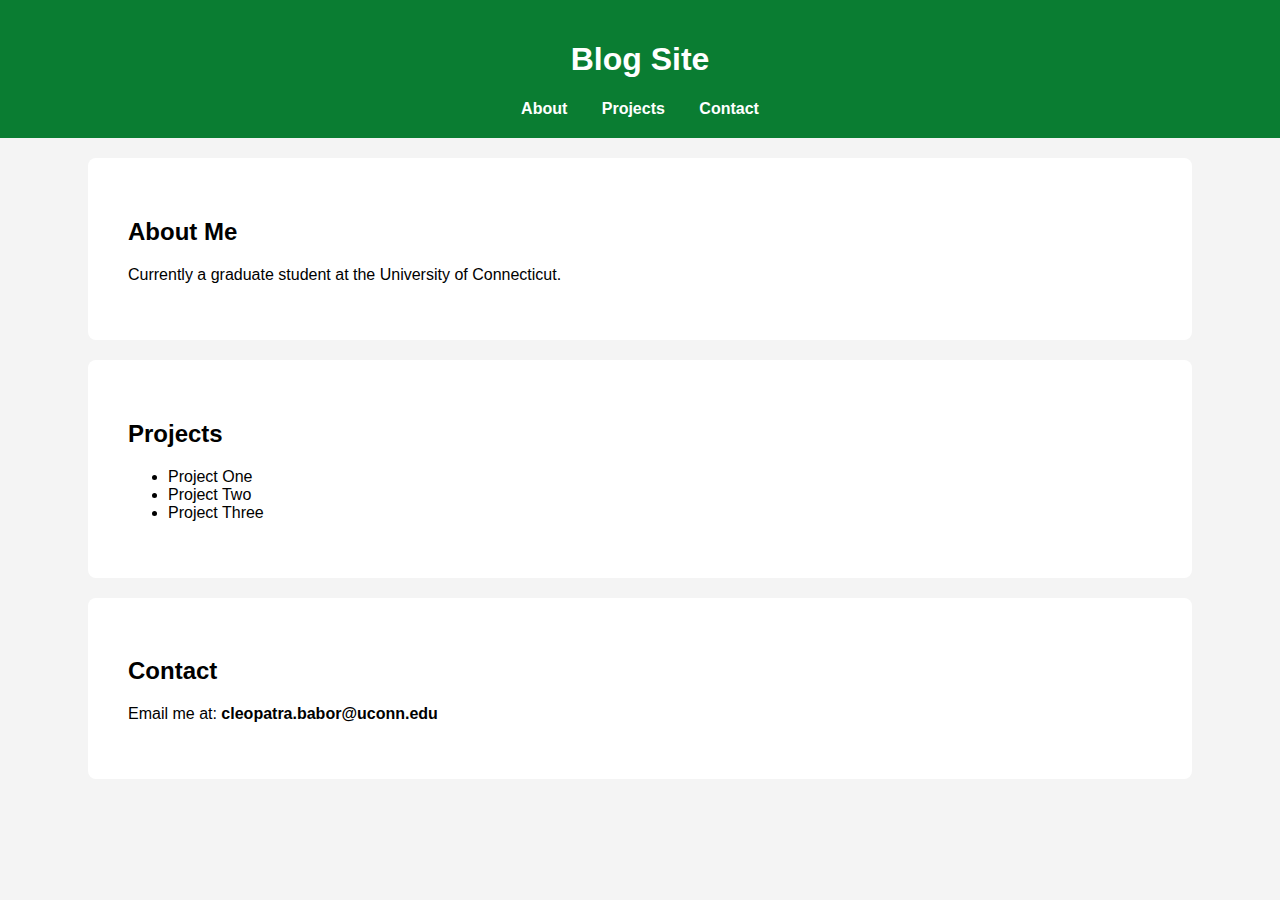
<file: index.html>
<!DOCTYPE html>
<html lang="en">
<head>
    <meta charset="UTF-8">
    <meta name="viewport" content="width=device-width, initial-scale=1.0">
    <title>Cleopatra Babor</title>
    <link rel="stylesheet" href="style.css">
</head>

<body>
    <header>
        <h1>Blog Site</h1>
        <nav>
            <a href="#About">About</a>
            <a href="#Projects">Projects</a>
            <a href="#Contact">Contact</a>
        </nav>
    </header>

    <section id="About">
        <h2>About Me</h2>
        <p>Currently a graduate student at the University of Connecticut.</p>
    </section>

    <section id="projects">
        <h2>Projects</h2>
        <ul>
            <li>Project One</li>
            <li>Project Two</li>
            <li>Project Three</li>
        </ul>
    </section>

    <section id="contact">
        <h2>Contact</h2>
        <p>Email me at: <strong>cleopatra.babor@uconn.edu</strong></p>
    </section>

    <script src="script.js"></script>
</body>
</html>
</file>
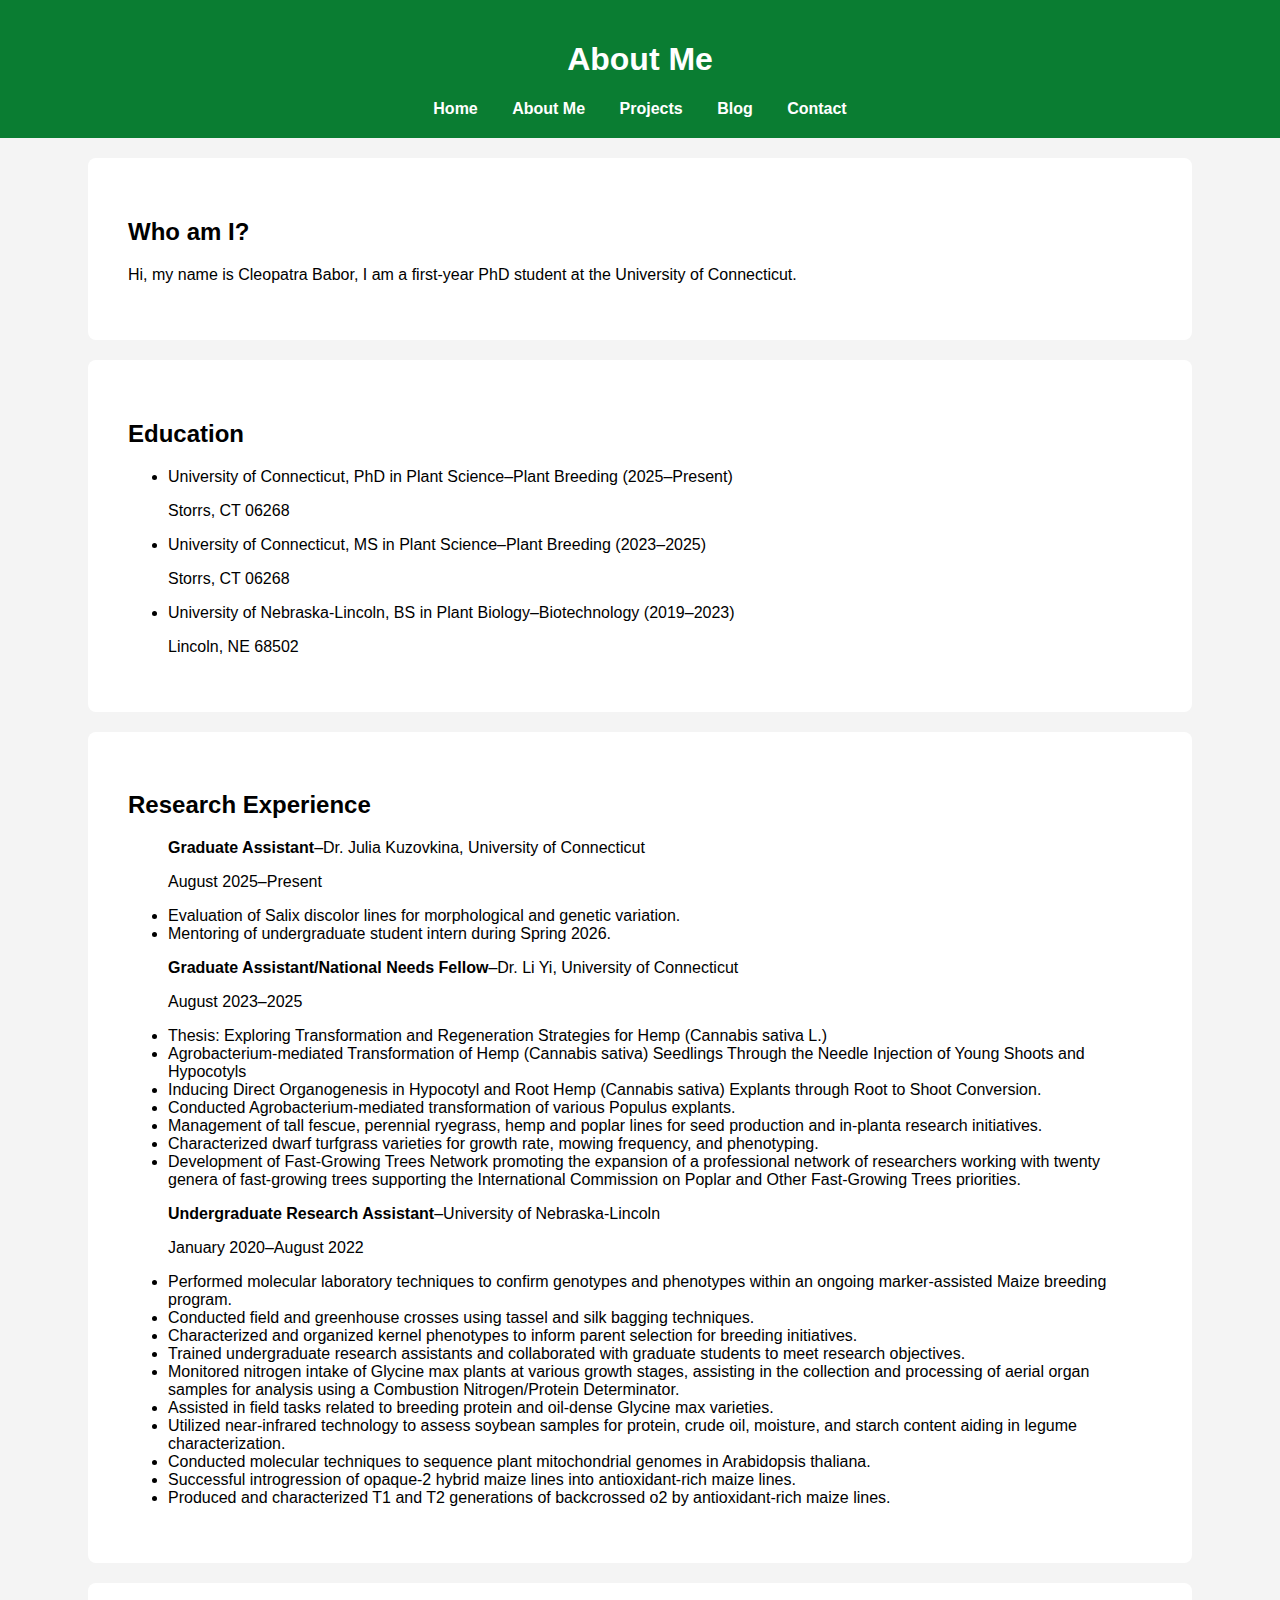
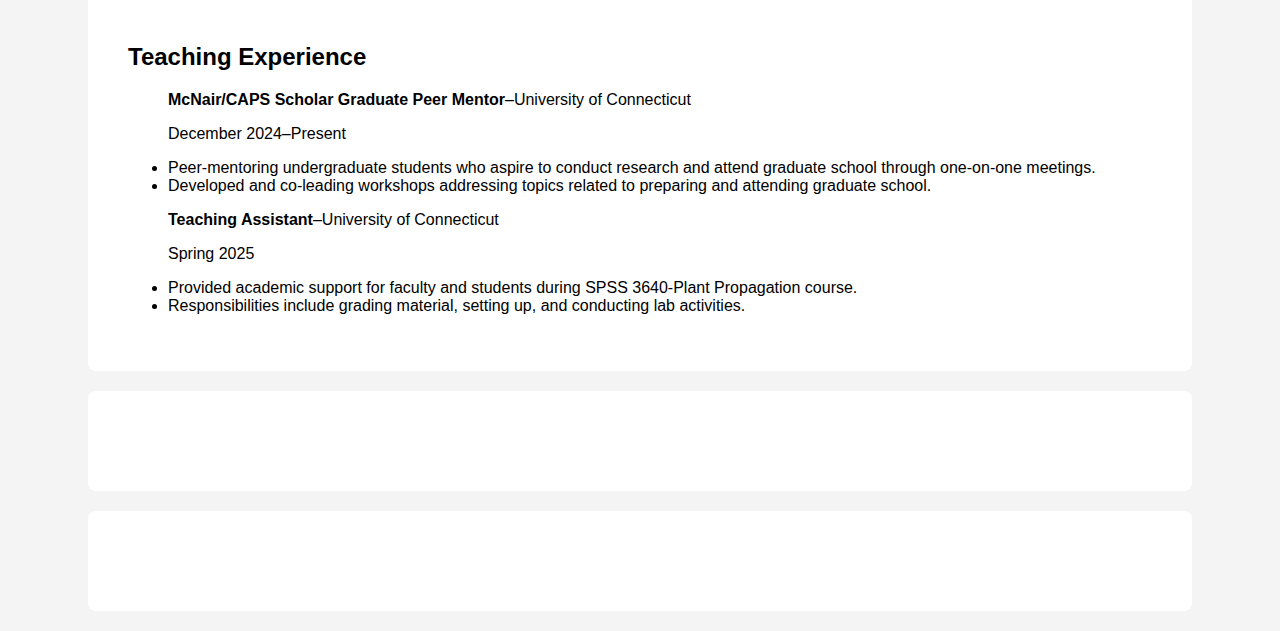
<file: about.html>
<!DOCTYPE html>
<html lang="en">
<head>
    <meta charset="UTF-8">
    <meta name="viewport" content="width=device-width, initial-scale=1.0">
    <title>About Me</title>
    <link rel="stylesheet" href="style.css">
</head>

<body>
<header>
    <h1>About Me</h1>
    <nav>
        <a href="index.html">Home</a>
        <a href="about.html">About Me</a>
        <a href="projects.html">Projects</a>
        <a href="blog.html">Blog</a>
        <a href="contact.html">Contact</a>
    </nav>
</header>

<section>
    <h2>Who am I?</h2>
    <p>Hi, my name is Cleopatra Babor, I am a first-year PhD student at the University of Connecticut. </p>
</section>
<section>
    <h2><strong>Education</strong></h2>
    <ul>
    <li>University of Connecticut, PhD in Plant Science–Plant Breeding (2025–Present)    </li>
       <p> Storrs, CT 06268</p>
    <li>University of Connecticut, MS in Plant Science–Plant Breeding (2023–2025)   </li> 
        <p>Storrs, CT 06268</p>
    <li>University of Nebraska-Lincoln, BS in Plant Biology–Biotechnology (2019–2023)   </li> 
       <p> Lincoln, NE 68502</p>
</ul>
</section>
<section>
    <h2><strong>Research Experience</strong></h2>
    <ul>

<p><strong>Graduate Assistant</strong>–Dr. Julia Kuzovkina, University of Connecticut </p>
<p>August 2025–Present</p>
<li>Evaluation of Salix discolor lines for morphological and genetic variation. </li>
<li>Mentoring of undergraduate student intern during Spring 2026. </li>
        
<p><strong>Graduate Assistant/National Needs Fellow</strong>–Dr. Li Yi, University of Connecticut    </p>
<p>August 2023–2025 </p>
<li>Thesis:	Exploring Transformation and Regeneration Strategies for Hemp (Cannabis sativa L.)</li>
<li>Agrobacterium-mediated Transformation of Hemp (Cannabis sativa) Seedlings Through the Needle Injection of Young Shoots and Hypocotyls</li>
<li>Inducing Direct Organogenesis in Hypocotyl and Root Hemp (Cannabis sativa) Explants through Root to Shoot Conversion.</li>
<li>Conducted Agrobacterium-mediated transformation of various Populus explants. </li>
<li>Management of tall fescue, perennial ryegrass, hemp and poplar lines for seed production and in-planta research initiatives.</li>
<li>Characterized dwarf turfgrass varieties for growth rate, mowing frequency, and phenotyping. </li>
<li>Development of Fast-Growing Trees Network promoting the expansion of a professional network of researchers working with twenty genera of fast-growing trees supporting the International Commission on Poplar and Other Fast-Growing Trees priorities.</li> 

<p><strong>Undergraduate Research Assistant</strong>–University of Nebraska-Lincoln    </p>
<p>January 2020–August 2022</p>
<li>Performed molecular laboratory techniques to confirm genotypes and phenotypes within an ongoing marker-assisted Maize breeding program. </li>
<li>Conducted field and greenhouse crosses using tassel and silk bagging techniques. </li>
<li>Characterized and organized kernel phenotypes to inform parent selection for breeding initiatives.</li>
<li>Trained undergraduate research assistants and collaborated with graduate students to meet research objectives. </li>
<li>Monitored nitrogen intake of Glycine max plants at various growth stages, assisting in the collection and processing of aerial organ samples for analysis using a Combustion Nitrogen/Protein Determinator. </li>
<li>Assisted in field tasks related to breeding protein and oil-dense Glycine max varieties. </li>
<li>Utilized near-infrared technology to assess soybean samples for protein, crude oil, moisture, and starch content aiding in legume characterization. </li>
<li>Conducted molecular techniques to sequence plant mitochondrial genomes in Arabidopsis thaliana.</li>
<li>Successful introgression of opaque-2 hybrid maize lines into antioxidant-rich maize lines. </li>
<li>Produced and characterized T1 and T2 generations of backcrossed o2 by antioxidant-rich maize lines.</li>
</ul>
</section>

<section>
    <h2><strong>Teaching Experience</strong></h2>
    <ul>
<p><strong>McNair/CAPS Scholar Graduate Peer Mentor</strong>–University of Connecticut </p>   
<p>December 2024–Present</p>
<li>Peer-mentoring undergraduate students who aspire to conduct research and attend graduate school through one-on-one meetings.</li>
<li>Developed and co-leading workshops addressing topics related to preparing and attending graduate school. </li>

<p><strong>Teaching Assistant</strong>–University of Connecticut  </p>
<p>Spring 2025</p>
<li>Provided academic support for faculty and students during SPSS 3640-Plant Propagation course.</li>
<li>Responsibilities include grading material, setting up, and conducting lab activities. </li>
    </ul>

</section>
 <section>
   <h2></h2>
    <p></p>
</section>
<section>
   <h2></h2>
    <p></p>
</section>
</body>
</html>
</file>
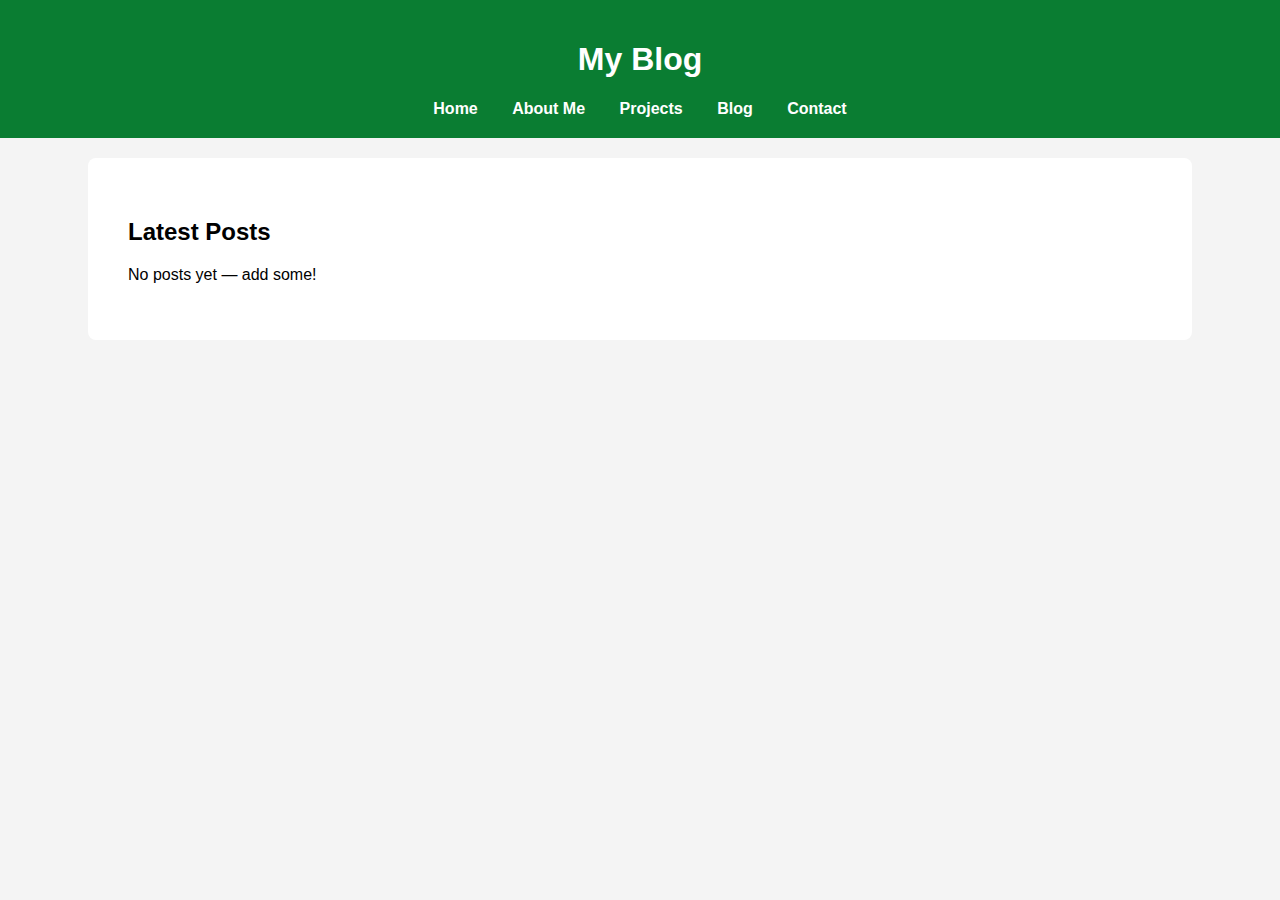
<file: blog.html>
<!DOCTYPE html>
<html lang="en">
<head>
    <meta charset="UTF-8">
    <meta name="viewport" content="width=device-width, initial-scale=1.0">
    <title>Blog</title>
    <link rel="stylesheet" href="style.css">
</head>

<body>
<header>
    <h1>My Blog</h1>
    <nav>
        <a href="index.html">Home</a>
        <a href="about.html">About Me</a>
        <a href="projects.html">Projects</a>
        <a href="blog.html">Blog</a>
        <a href="contact.html">Contact</a>
    </nav>
</header>

<section>
    <h2>Latest Posts</h2>
    <p>No posts yet — add some!</p>
</section>
</body>
</html>
</file>
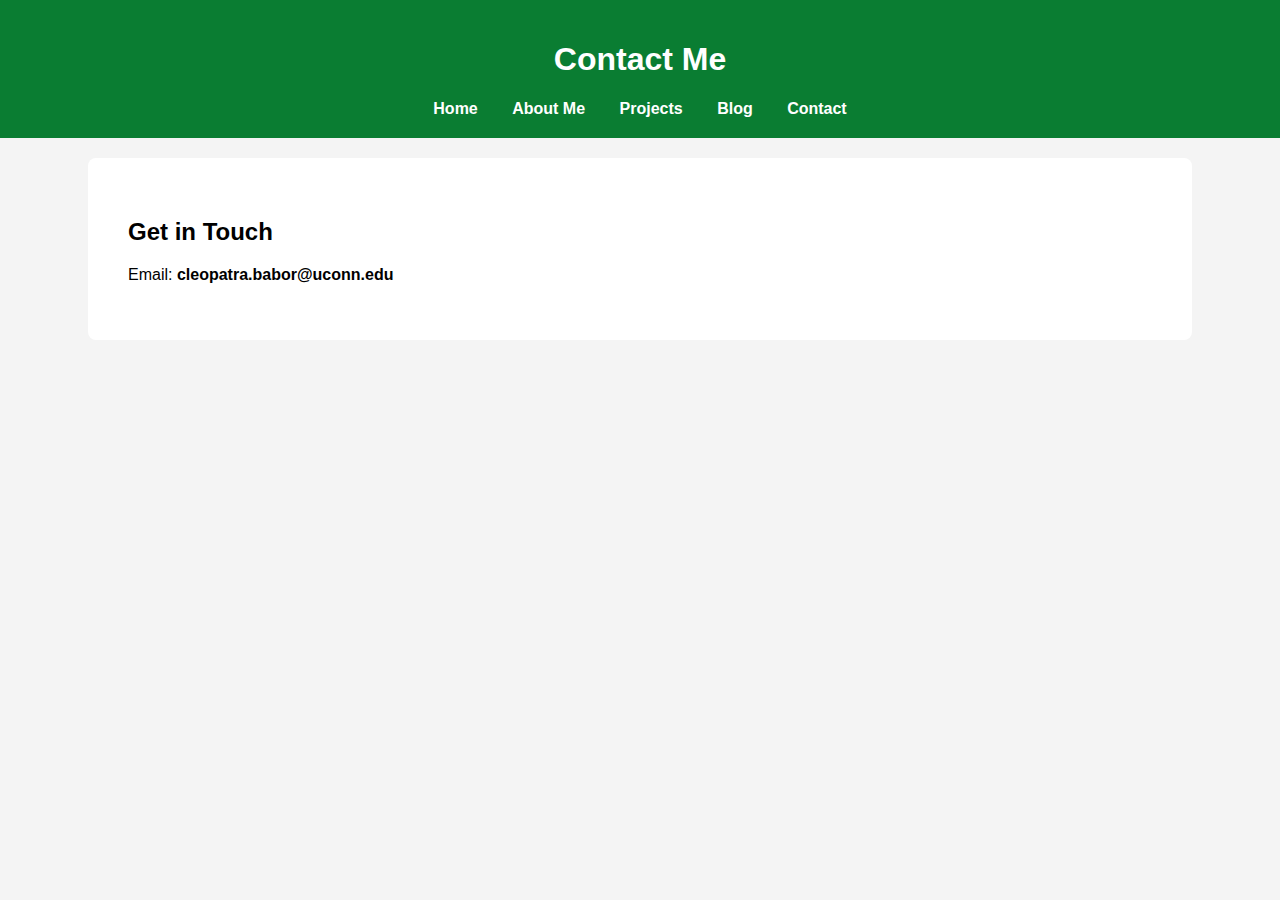
<file: contact.html>
<!DOCTYPE html>
<html lang="en">
<head>
    <meta charset="UTF-8">
    <meta name="viewport" content="width=device-width, initial-scale=1.0">
    <title>Contact</title>
    <link rel="stylesheet" href="style.css">
</head>

<body>
<header>
    <h1>Contact Me</h1>
    <nav>
        <a href="index.html">Home</a>
        <a href="about.html">About Me</a>
        <a href="projects.html">Projects</a>
        <a href="blog.html">Blog</a>
        <a href="contact.html">Contact</a>
    </nav>
</header>

<section>
    <h2>Get in Touch</h2>
    <p>Email: <strong>cleopatra.babor@uconn.edu</strong></p>
</section>
</body>
</html>
</file>
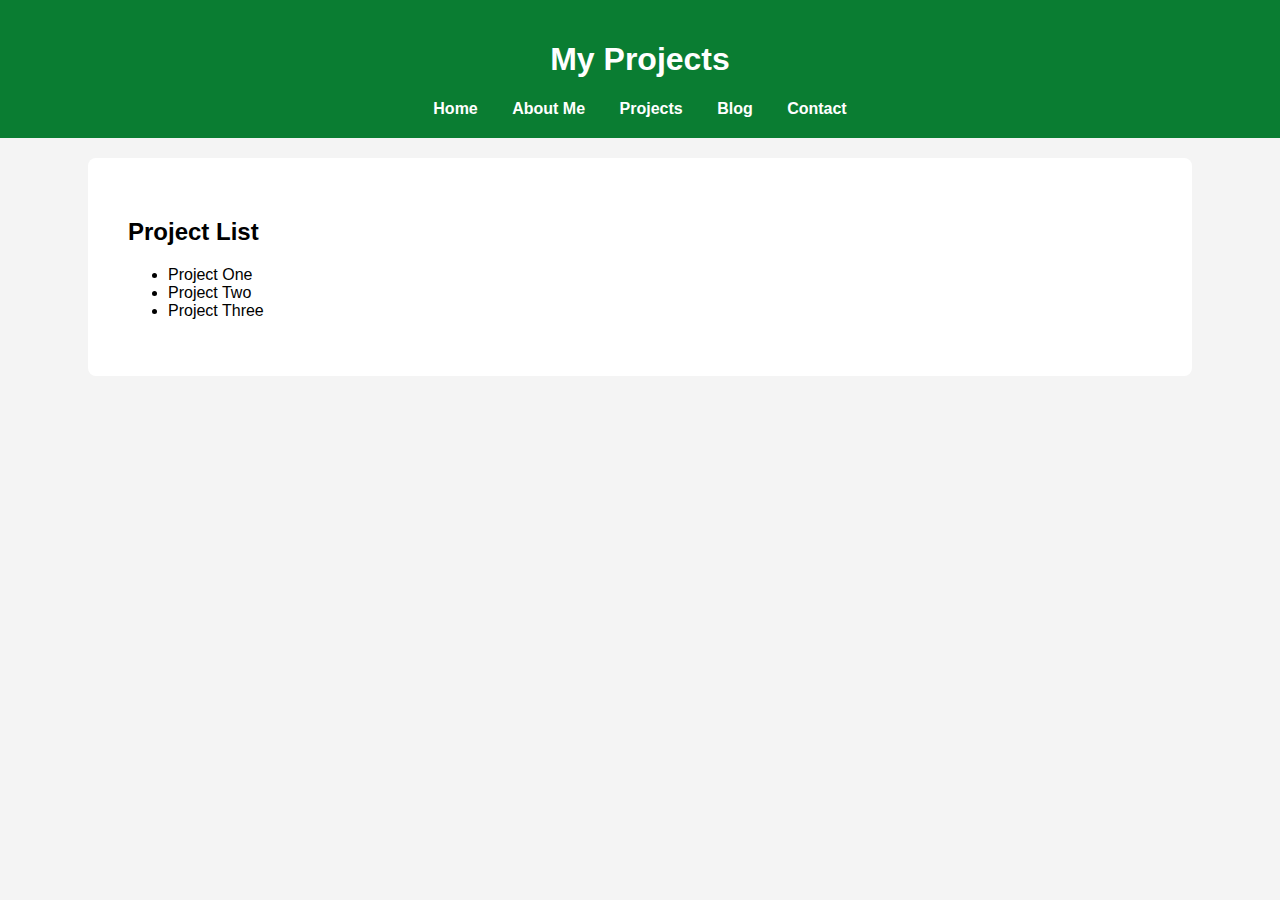
<file: projects.html>
<!DOCTYPE html>
<html lang="en">
<head>
    <meta charset="UTF-8">
    <meta name="viewport" content="width=device-width, initial-scale=1.0">
    <title>Projects</title>
    <link rel="stylesheet" href="style.css">
</head>

<body>
<header>
    <h1>My Projects</h1>
    <nav>
        <a href="index.html">Home</a>
        <a href="about.html">About Me</a>
        <a href="projects.html">Projects</a>
        <a href="blog.html">Blog</a>
        <a href="contact.html">Contact</a>
    </nav>
</header>

<section>
    <h2>Project List</h2>
    <ul>
        <li>Project One</li>
        <li>Project Two</li>
        <li>Project Three</li>
    </ul>
</section>
</body>
</html>
</file>
<file: style.css>
body {
    font-family: Arial, sans-serif;
    margin: 0;
    background: #f4f4f4;
}

header {
    background: #0a7d32; /* green heading */
    color: white;
    padding: 20px;
    text-align: center;
}

nav a {
    color: white;
    margin: 0 15px;
    text-decoration: none;
    font-weight: bold;
}

nav a:hover {
    text-decoration: underline;
}

section {
    padding: 40px;
    background: white;
    margin: 20px auto;
    width: 80%;
    border-radius: 8px;
}
</file>
